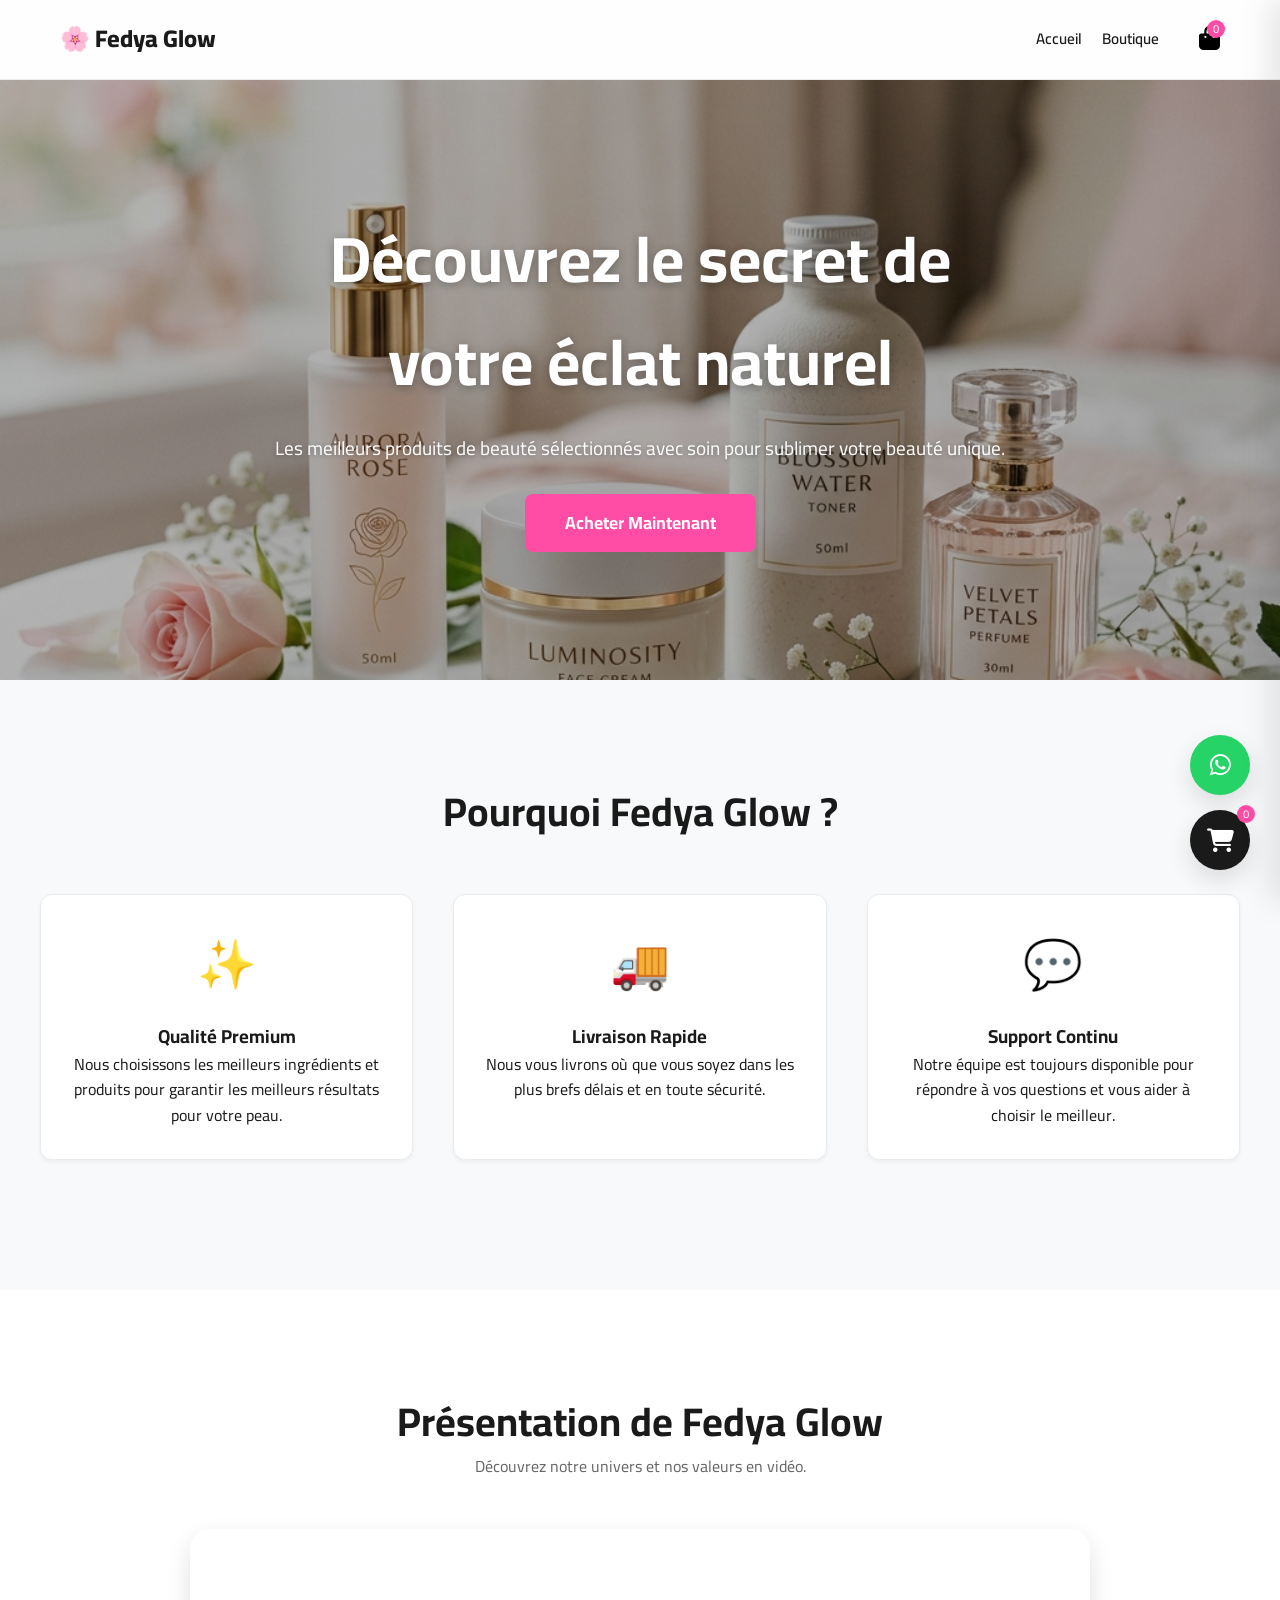
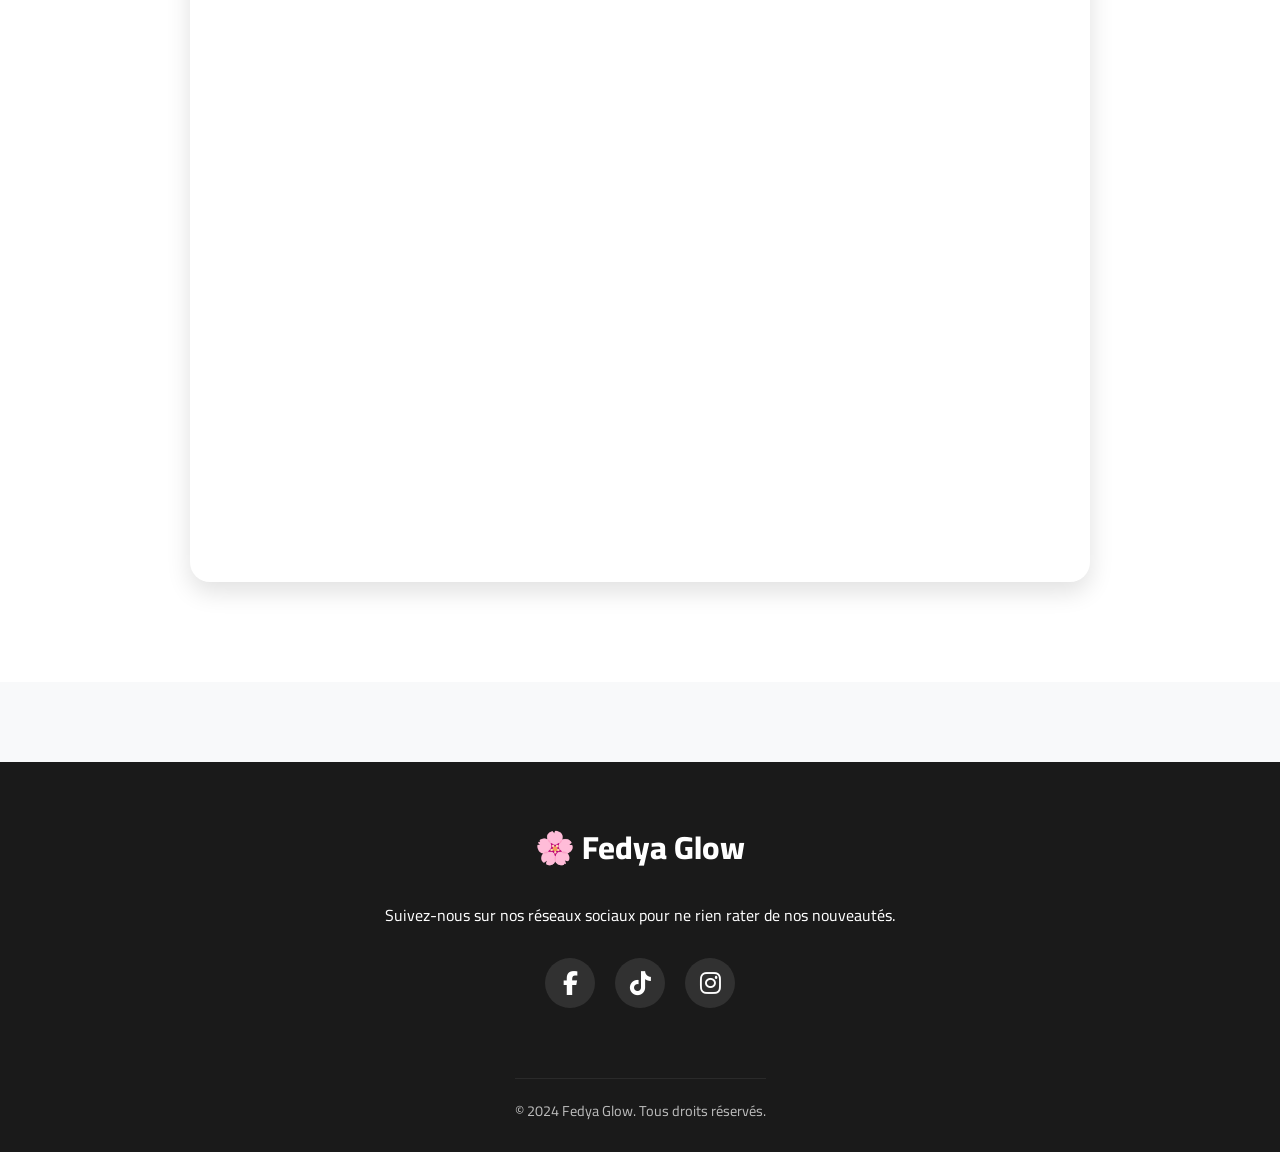
<file: index.html>
<!DOCTYPE html>
<html lang="fr">
<head>
    <meta charset="UTF-8">
    <meta name="viewport" content="width=device-width, initial-scale=1.0">
    <title>Fedya Glow | Votre Beauté, Notre Priorité</title>
    <link rel="stylesheet" href="style.css">
    <link rel="stylesheet" href="https://cdnjs.cloudflare.com/ajax/libs/font-awesome/6.4.0/css/all.min.css">
</head>
<body>
    <nav class="navbar">
        <div class="container">
            <a href="index.html" class="logo">🌸 Fedya Glow</a>
            <div class="nav-links">
                <a href="index.html" class="nav-link">Accueil</a>
                <a href="produits.html" class="nav-link">Boutique</a>
                <a href="admin.html" class="nav-link"></a>
                <button class="btn-icon" onclick="toggleCart()">
                    <i class="fa-solid fa-bag-shopping"></i>
                    <span class="badge cart-count">0</span>
                </button>
            </div>
        </div>
    </nav>

    <main>
        <!-- Hero Section with Ken Burns Animation -->
        <section class="hero">
            <div class="hero-bg" style="background-image: url('hero-bg.png');"></div>
            <div class="container">
                <div class="hero-content">
                    <h1>Découvrez le secret de votre éclat naturel</h1>
                    <p>Les meilleurs produits de beauté sélectionnés avec soin pour sublimer votre beauté unique.</p>
                    <a href="produits.html" class="btn-primary" style="text-decoration: none; font-size: 1.1rem; padding: 15px 40px; display: inline-block;">Acheter Maintenant</a>
                </div>
            </div>
        </section>

        <!-- Features Section -->
        <section class="container" style="padding: 100px 0; text-align: center;">
            <h2 style="font-size: 2.5rem; margin-bottom: 50px;">Pourquoi Fedya Glow ?</h2>
            <div style="display: grid; grid-template-columns: repeat(auto-fit, minmax(250px, 1fr)); gap: 40px;">
                <div class="admin-card">
                    <div style="font-size: 3rem; margin-bottom: 20px;">✨</div>
                    <h3>Qualité Premium</h3>
                    <p>Nous choisissons les meilleurs ingrédients et produits pour garantir les meilleurs résultats pour votre peau.</p>
                </div>
                <div class="admin-card">
                    <div style="font-size: 3rem; margin-bottom: 20px;">🚚</div>
                    <h3>Livraison Rapide</h3>
                    <p>Nous vous livrons où que vous soyez dans les plus brefs délais et en toute sécurité.</p>
                </div>
                <div class="admin-card">
                    <div style="font-size: 3rem; margin-bottom: 20px;">💬</div>
                    <h3>Support Continu</h3>
                    <p>Notre équipe est toujours disponible pour répondre à vos questions et vous aider à choisir le meilleur.</p>
                </div>
            </div>
        </section>

        <!-- Video Presentation Section -->
        <section class="video-section">
            <div class="container">
                <div style="text-align: center; margin-bottom: 50px;">
                    <h2 style="font-size: 2.5rem;">Présentation de Fedya Glow</h2>
                    <p style="color: #666;">Découvrez notre univers et nos valeurs en vidéo.</p>
                </div>
                <div class="video-container">
                    <!-- Placeholder Video - Replace URL with your actual presentation video -->
                    <iframe src="https://www.youtube.com/embed/dQw4w9WgXcQ" title="Présentation Fedya Glow" allow="accelerometer; autoplay; clipboard-write; encrypted-media; gyroscope; picture-in-picture" allowfullscreen></iframe>
                </div>
            </div>
        </section>
    </main>

    <footer class="footer">
        <div class="container footer-content">
            <div class="logo" style="color: white; font-size: 2rem;">🌸 Fedya Glow</div>
            <p>Suivez-nous sur nos réseaux sociaux pour ne rien rater de nos nouveautés.</p>
            <div class="social-links">
                <a href="#" class="social-icon fb"><i class="fa-brands fa-facebook-f"></i></a>
                <a href="#" class="social-icon tt"><i class="fa-brands fa-tiktok"></i></a>
                <a href="#" class="social-icon ig"><i class="fa-brands fa-instagram"></i></a>
            </div>
            <div class="footer-bottom">
                &copy; 2024 Fedya Glow. Tous droits réservés.
            </div>
        </div>
    </footer>

    <!-- Floating Buttons -->
    <div class="floating-btn-group">
        <a href="https://wa.me/123456789" class="floating-btn btn-wa" target="_blank">
            <i class="fa-brands fa-whatsapp"></i>
        </a>
        <div class="floating-btn btn-cart" onclick="toggleCart()">
            <i class="fa-solid fa-cart-shopping"></i>
            <span class="badge cart-count">0</span>
        </div>
    </div>

    <!-- Sidebar Cart -->
    <div class="overlay" id="overlay" onclick="toggleCart()"></div>
    <div class="cart-sidebar" id="cartSidebar">
        <div class="cart-header">
            <h3>Votre Panier 🛍️</h3>
            <button class="btn-icon" onclick="toggleCart()" style="font-size: 1.2rem;">✕</button>
        </div>
        <div class="cart-items" id="cart-items-container">
            <!-- Items will be injected here -->
        </div>
        <div class="cart-footer">
            <div class="cart-total">
                <span>Total:</span>
                <span id="cart-total-amount">0.00 €</span>
            </div>
            <button class="checkout-btn" onclick="sendWhatsApp()">
                Commander via WhatsApp
                <i class="fa-brands fa-whatsapp"></i>
            </button>
        </div>
    </div>

    <script src="main.js"></script>
</body>
</html>
</file>
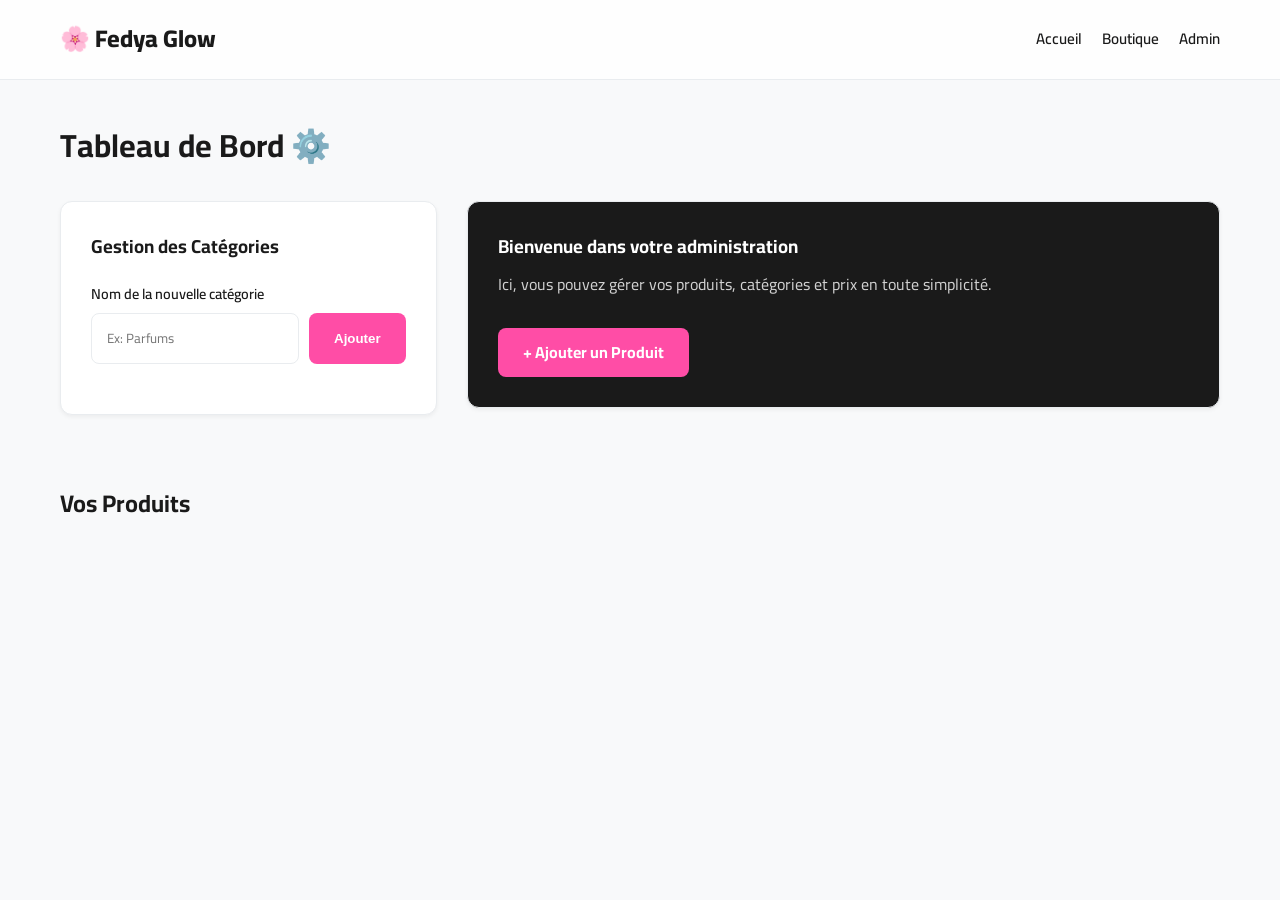
<file: admin&.html>
<!DOCTYPE html>
<html lang="fr">
<head>
    <meta charset="UTF-8">
    <meta name="viewport" content="width=device-width, initial-scale=1.0">
    <title>Fedya Glow | Administration</title>
    <link rel="stylesheet" href="style.css">
    <link rel="stylesheet" href="https://cdnjs.cloudflare.com/ajax/libs/font-awesome/6.4.0/css/all.min.css">
</head>
<body class="bg-light">
    <nav class="navbar">
        <div class="container">
            <a href="index.html" class="logo">🌸 Fedya Glow</a>
            <div class="nav-links">
                <a href="index.html" class="nav-link">Accueil</a>
                <a href="produits.html" class="nav-link">Boutique</a>
                <a href="admin.html" class="nav-link">Admin</a>
            </div>
        </div>
    </nav>

    <main class="container" style="padding: 40px 20px;">
        <h1 style="margin-bottom: 30px;">Tableau de Bord ⚙️</h1>

        <div style="display: grid; grid-template-columns: 1fr 2fr; gap: 30px;">
            <!-- Categories Management -->
            <section>
                <div class="admin-card">
                    <h3 style="margin-bottom: 20px;">Gestion des Catégories</h3>
                    <div class="form-group">
                        <label class="form-label">Nom de la nouvelle catégorie</label>
                        <div style="display: flex; gap: 10px;">
                            <input type="text" id="cat-name" class="form-control" placeholder="Ex: Parfums">
                            <button class="btn-primary" onclick="addCategory()">Ajouter</button>
                        </div>
                    </div>
                    <div id="admin-cats-list" style="display: flex; flex-wrap: wrap; gap: 10px; margin-top: 20px;">
                        <!-- Categories list -->
                    </div>
                </div>
            </section>

            <!-- Quick Actions -->
            <section>
                <div class="admin-card" style="background: var(--dark); color: white;">
                    <h3>Bienvenue dans votre administration</h3>
                    <p style="margin-top: 10px; opacity: 0.8;">Ici, vous pouvez gérer vos produits, catégories et prix en toute simplicité.</p>
                    <div style="margin-top: 30px;">
                        <a href="edit.html" class="btn-primary" style="text-decoration: none; display: inline-block;">+ Ajouter un Produit</a>
                    </div>
                </div>
            </section>
        </div>

        <h2 style="margin: 40px 0 20px;">Vos Produits</h2>
        <div class="row products-grid" id="admin-products-list">
            <!-- Admin products list -->
        </div>
    </main>

    <script src="main.js"></script>
</body>
</html>
</file>
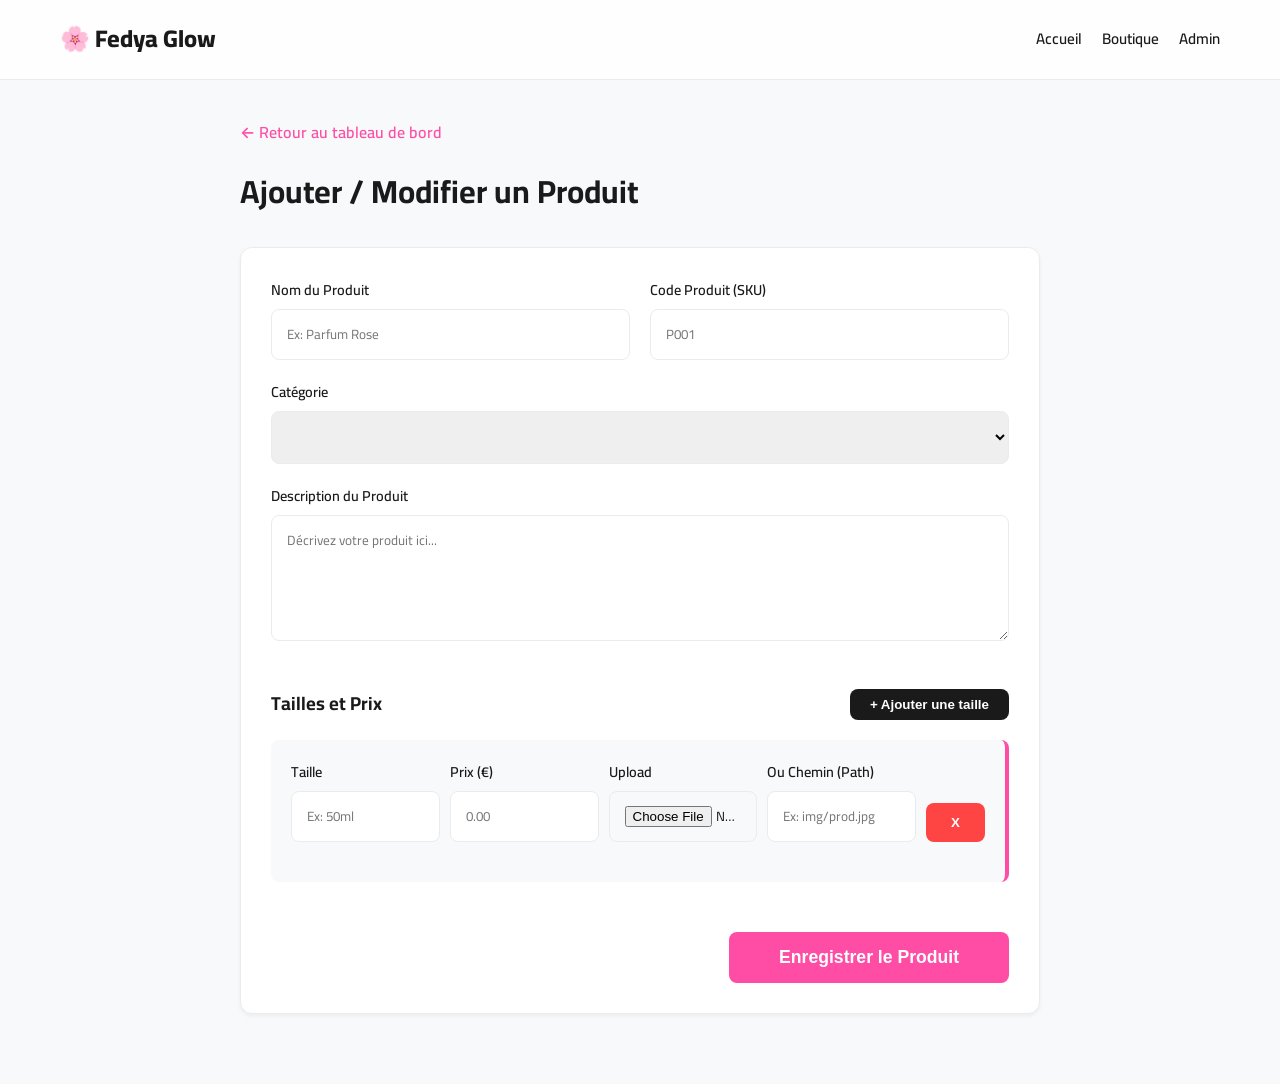
<file: edit.html>
<!DOCTYPE html>
<html lang="fr">
<head>
    <meta charset="UTF-8">
    <meta name="viewport" content="width=device-width, initial-scale=1.0">
    <title>Fedya Glow | Gestion du Produit</title>
    <link rel="stylesheet" href="style.css">
    <link rel="stylesheet" href="https://cdnjs.cloudflare.com/ajax/libs/font-awesome/6.4.0/css/all.min.css">
</head>
<body class="bg-light">
    <nav class="navbar">
        <div class="container">
            <a href="index.html" class="logo">🌸 Fedya Glow</a>
            <div class="nav-links">
                <a href="index.html" class="nav-link">Accueil</a>
                <a href="produits.html" class="nav-link">Boutique</a>
                <a href="admin.html" class="nav-link">Admin</a>
            </div>
        </div>
    </nav>

    <main class="container" style="padding: 40px 20px;">
        <div style="max-width: 800px; margin: 0 auto;">
            <a href="admin.html" style="text-decoration: none; color: var(--primary); font-weight: 600; display: inline-block; margin-bottom: 20px;">← Retour au tableau de bord</a>
            
            <h1 id="edit-product-title" style="margin-bottom: 30px;">Ajouter / Modifier un Produit</h1>

            <div class="admin-card">
                <input type="hidden" id="prod-id">
                
                <div style="display: grid; grid-template-columns: 1fr 1fr; gap: 20px;">
                    <div class="form-group">
                        <label class="form-label">Nom du Produit</label>
                        <input type="text" id="prod-name" class="form-control" placeholder="Ex: Parfum Rose">
                    </div>
                    <div class="form-group">
                        <label class="form-label">Code Produit (SKU)</label>
                        <input type="text" id="prod-code" class="form-control" placeholder="P001">
                    </div>
                </div>

                <div class="form-group">
                    <label class="form-label">Catégorie</label>
                    <select id="prod-cat" class="form-control">
                        <!-- Categories will be injected here -->
                    </select>
                </div>

                <div class="form-group">
                    <label class="form-label">Description du Produit</label>
                    <textarea id="prod-desc" class="form-control" rows="4" placeholder="Décrivez votre produit ici..."></textarea>
                </div>

                <div style="margin-top: 40px;">
                    <div style="display: flex; justify-content: space-between; align-items: center; margin-bottom: 20px;">
                        <h3 style="margin: 0;">Tailles et Prix</h3>
                        <button class="btn-primary" style="background: var(--dark); padding: 8px 20px;" onclick="addVariantField()">+ Ajouter une taille</button>
                    </div>
                    
                    <div id="variants-container">
                        <!-- Variant rows will be injected here -->
                    </div>
                </div>

                <div style="margin-top: 50px; text-align: right;">
                    <button class="btn-primary" style="padding: 15px 50px; font-size: 1.1rem;" onclick="saveProduct()">Enregistrer le Produit</button>
                </div>
            </div>
        </div>
    </main>

    <script src="main.js"></script>
</body>
</html>
</file>
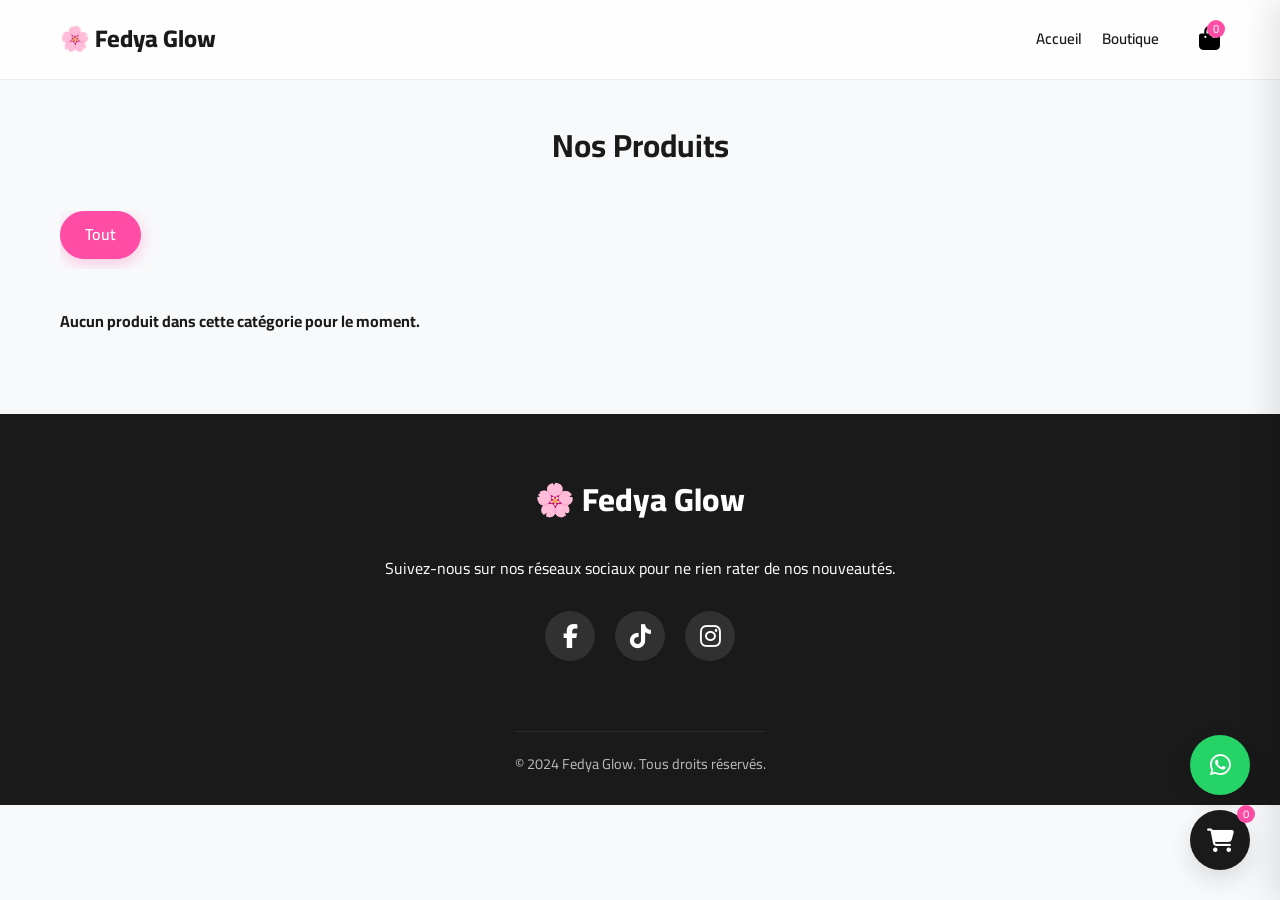
<file: produits.html>
<!DOCTYPE html>
<html lang="fr">
<head>
    <meta charset="UTF-8">
    <meta name="viewport" content="width=device-width, initial-scale=1.0">
    <title>Fedya Glow | Boutique</title>
    <link rel="stylesheet" href="style.css">
    <link rel="stylesheet" href="https://cdnjs.cloudflare.com/ajax/libs/font-awesome/6.4.0/css/all.min.css">
</head>
<body>
    <nav class="navbar">
        <div class="container">
            <a href="index.html" class="logo">🌸 Fedya Glow</a>
            <div class="nav-links">
                <a href="index.html" class="nav-link">Accueil</a>
                <a href="produits.html" class="nav-link">Boutique</a>
                <a href="admin.html" class="nav-link"></a>
                <button class="btn-icon" onclick="toggleCart()">
                    <i class="fa-solid fa-bag-shopping"></i>
                    <span class="badge cart-count">0</span>
                </button>
            </div>
        </div>
    </nav>

    <main class="container" style="padding-top: 40px;">
        <h1 style="text-align: center; margin-bottom: 20px;">Nos Produits</h1>
        
        <div class="category-filters" id="category-filters">
            <!-- Categories will be injected here -->
        </div>

        <div class="products-grid" id="products-grid">
            <!-- Products will be injected here -->
        </div>
    </main>

    <footer class="footer">
        <div class="container footer-content">
            <div class="logo" style="color: white; font-size: 2rem;">🌸 Fedya Glow</div>
            <p>Suivez-nous sur nos réseaux sociaux pour ne rien rater de nos nouveautés.</p>
            <div class="social-links">
                <a href="#" class="social-icon fb"><i class="fa-brands fa-facebook-f"></i></a>
                <a href="#" class="social-icon tt"><i class="fa-brands fa-tiktok"></i></a>
                <a href="#" class="social-icon ig"><i class="fa-brands fa-instagram"></i></a>
            </div>
            <div class="footer-bottom">
                &copy; 2024 Fedya Glow. Tous droits réservés.
            </div>
        </div>
    </footer>

    <!-- Floating Buttons -->
    <div class="floating-btn-group">
        <a href="https://wa.me/123456789" class="floating-btn btn-wa" target="_blank">
            <i class="fa-brands fa-whatsapp"></i>
        </a>
        <div class="floating-btn btn-cart" onclick="toggleCart()">
            <i class="fa-solid fa-cart-shopping"></i>
            <span class="badge cart-count">0</span>
        </div>
    </div>

    <!-- Sidebar Cart -->
    <div class="overlay" id="overlay" onclick="toggleCart()"></div>
    <div class="cart-sidebar" id="cartSidebar">
        <div class="cart-header">
            <h3>Votre Panier 🛍️</h3>
            <button class="btn-icon" onclick="toggleCart()" style="font-size: 1.2rem;">✕</button>
        </div>
        <div class="cart-items" id="cart-items-container">
            <!-- Items will be injected here -->
        </div>
        <div class="cart-footer">
            <div class="cart-total">
                <span>Total:</span>
                <span id="cart-total-amount">0.00 €</span>
            </div>
            <button class="checkout-btn" onclick="sendWhatsApp()">
                Commander via WhatsApp
                <i class="fa-brands fa-whatsapp"></i>
            </button>
        </div>
    </div>

    <script src="main.js"></script>
</body>
</html>
</file>
<file: style.css>
@import url('https://fonts.googleapis.com/css2?family=Cairo:wght@300;400;600;700;800&family=Inter:wght@300;400;600;700&display=swap');

:root {
    --primary: #ff4da6;
    --primary-hover: #e63d95;
    --dark: #1a1a1a;
    --light: #ffffff;
    --gray-100: #f8f9fa;
    --gray-200: #e9ecef;
    --gray-300: #dee2e6;
    --soft-pink: #fff0f6;
    --glass: rgba(255, 255, 255, 0.8);
    --shadow-sm: 0 2px 4px rgba(0,0,0,0.05);
    --shadow-md: 0 4px 12px rgba(0,0,0,0.08);
    --shadow-lg: 0 10px 25px rgba(0,0,0,0.12);
    --radius-sm: 8px;
    --radius-md: 12px;
    --radius-lg: 20px;
    --transition: all 0.3s cubic-bezier(0.4, 0, 0.2, 1);
}

* {
    margin: 0;
    padding: 0;
    box-sizing: border-box;
}

body {
    font-family: 'Cairo', 'Inter', sans-serif;
    background-color: var(--gray-100);
    color: var(--dark);
    line-height: 1.6;
    overflow-x: hidden;
}

/* Scrollbar */
::-webkit-scrollbar {
    width: 8px;
}
::-webkit-scrollbar-track {
    background: var(--gray-100);
}
::-webkit-scrollbar-thumb {
    background: var(--gray-300);
    border-radius: 10px;
}
::-webkit-scrollbar-thumb:hover {
    background: var(--primary);
}

/* Typography */
h1, h2, h3, h4, h5, h6 {
    font-weight: 700;
}

.text-pink { color: var(--primary); }

/* Layout */
.container {
    max-width: 1200px;
    margin: 0 auto;
    padding: 0 20px;
}

/* Navbar */
.navbar {
    background: var(--glass);
    backdrop-filter: blur(10px);
    height: 80px;
    display: flex;
    align-items: center;
    position: sticky;
    top: 0;
    z-index: 1000;
    border-bottom: 1px solid var(--gray-200);
}

.navbar .container {
    display: flex;
    justify-content: space-between;
    align-items: center;
    width: 100%;
}

.logo {
    font-size: 1.5rem;
    font-weight: 800;
    color: var(--dark);
    text-decoration: none;
    display: flex;
    align-items: center;
    gap: 8px;
}

.nav-links {
    display: flex;
    gap: 20px;
    align-items: center;
}

.nav-link {
    text-decoration: none;
    color: var(--dark);
    font-weight: 600;
    font-size: 0.95rem;
    transition: var(--transition);
}

.nav-link:hover {
    color: var(--primary);
}

.btn-icon {
    background: none;
    border: none;
    font-size: 1.5rem;
    cursor: pointer;
    position: relative;
    transition: var(--transition);
}

.btn-icon:hover {
    transform: scale(1.1);
}

.badge {
    position: absolute;
    top: -5px;
    right: -5px;
    background: var(--primary);
    color: white;
    font-size: 0.7rem;
    width: 18px;
    height: 18px;
    border-radius: 50%;
    display: flex;
    align-items: center;
    justify-content: center;
}

/* Hero Section */
.hero {
    height: 600px;
    position: relative;
    overflow: hidden;
    display: flex;
    align-items: center;
    justify-content: center;
    text-align: center;
    color: white;
}

.hero-bg {
    position: absolute;
    top: 0;
    left: 0;
    width: 100%;
    height: 100%;
    background-size: cover;
    background-position: center;
    z-index: -1;
    animation: kenBurns 20s infinite alternate;
}

.hero::after {
    content: '';
    position: absolute;
    top: 0;
    left: 0;
    width: 100%;
    height: 100%;
    background: rgba(0, 0, 0, 0.3);
    z-index: -1;
}

.hero-content {
    max-width: 800px;
    padding: 0 20px;
}

.hero-content h1 {
    font-size: 4rem;
    margin-bottom: 20px;
    animation: fadeInUp 0.8s ease;
    text-shadow: 0 2px 10px rgba(0,0,0,0.3);
}

.hero-content p {
    font-size: 1.2rem;
    margin-bottom: 30px;
    animation: fadeInUp 1s ease;
    text-shadow: 0 1px 5px rgba(0,0,0,0.3);
}

/* Video Section */
.video-section {
    padding: 100px 0;
    background: var(--light);
}

.video-container {
    max-width: 900px;
    margin: 0 auto;
    border-radius: var(--radius-lg);
    overflow: hidden;
    box-shadow: var(--shadow-lg);
    position: relative;
    padding-top: 56.25%; /* 16:9 Aspect Ratio */
}

.video-container iframe {
    position: absolute;
    top: 0;
    left: 0;
    width: 100%;
    height: 100%;
    border: none;
}

@keyframes kenBurns {
    0% { transform: scale(1); }
    100% { transform: scale(1.15) translate(2%, 2%); }
}

/* Category Filter Chips */
.category-filters {
    display: flex;
    gap: 12px;
    margin: 40px 0;
    overflow-x: auto;
    padding-bottom: 10px;
    scrollbar-width: none;
}

.category-filters::-webkit-scrollbar {
    display: none;
}

.filter-chip {
    padding: 10px 24px;
    background: var(--light);
    border: 1px solid var(--gray-200);
    border-radius: 100px;
    cursor: pointer;
    white-space: nowrap;
    font-weight: 600;
    transition: var(--transition);
}

.filter-chip.active {
    background: var(--primary);
    color: white;
    border-color: var(--primary);
    box-shadow: 0 4px 15px rgba(255, 77, 166, 0.3);
}

.filter-chip:hover:not(.active) {
    border-color: var(--primary);
    color: var(--primary);
}

/* Product Cards */
.products-grid {
    display: grid;
    grid-template-columns: repeat(auto-fill, minmax(280px, 1fr));
    gap: 30px;
    margin-bottom: 50px;
}

.product-card {
    background: var(--light);
    border-radius: var(--radius-md);
    overflow: hidden;
    transition: var(--transition);
    border: 1px solid var(--gray-200);
    position: relative;
}

.product-card:hover {
    transform: translateY(-10px);
    box-shadow: var(--shadow-lg);
}

.product-image-container {
    width: 100%;
    height: 350px;
    overflow: hidden;
    position: relative;
    background: #fdfdfd;
}

.product-image {
    width: 100%;
    height: 100%;
    object-fit: cover;
    transition: transform 0.5s ease;
}

.product-card:hover .product-image {
    transform: scale(1.1);
}

.product-info {
    padding: 20px;
}

.product-category {
    font-size: 0.8rem;
    color: var(--primary);
    text-transform: uppercase;
    font-weight: 700;
    letter-spacing: 1px;
    margin-bottom: 5px;
}

.product-title {
    font-size: 1.1rem;
    margin-bottom: 10px;
    color: var(--dark);
}

.product-price {
    font-size: 1.25rem;
    font-weight: 800;
    color: var(--dark);
}

.size-selector {
    margin-top: 15px;
    display: flex;
    gap: 8px;
    flex-wrap: wrap;
}

.size-btn {
    padding: 6px 12px;
    border: 1px solid var(--gray-200);
    border-radius: var(--radius-sm);
    font-size: 0.8rem;
    cursor: pointer;
    transition: var(--transition);
}

.size-btn.active {
    background: var(--dark);
    color: white;
    border-color: var(--dark);
}

.add-to-cart-btn {
    width: 100%;
    margin-top: 20px;
    padding: 14px;
    background: var(--dark);
    color: white;
    border: none;
    border-radius: var(--radius-sm);
    font-weight: 700;
    cursor: pointer;
    transition: var(--transition);
    display: flex;
    align-items: center;
    justify-content: center;
    gap: 10px;
}

.add-to-cart-btn:hover {
    background: var(--primary);
    transform: translateY(-2px);
}

/* Sidebar Cart */
.cart-sidebar {
    position: fixed;
    top: 0;
    right: -400px;
    width: 400px;
    height: 100vh;
    background: white;
    z-index: 2000;
    box-shadow: -10px 0 30px rgba(0,0,0,0.1);
    transition: right 0.4s cubic-bezier(0.4, 0, 0.2, 1);
    display: flex;
    flex-direction: column;
}

.cart-sidebar.active {
    right: 0;
}

.cart-header {
    padding: 25px;
    border-bottom: 1px solid var(--gray-200);
    display: flex;
    justify-content: space-between;
    align-items: center;
}

.cart-items {
    flex: 1;
    overflow-y: auto;
    padding: 20px;
}

.cart-item {
    display: flex;
    gap: 15px;
    margin-bottom: 20px;
    padding-bottom: 20px;
    border-bottom: 1px solid var(--gray-100);
}

.cart-item-img {
    width: 80px;
    height: 80px;
    border-radius: var(--radius-sm);
    object-fit: cover;
}

.cart-item-info {
    flex: 1;
}

.cart-item-title {
    font-weight: 700;
    font-size: 0.95rem;
    margin-bottom: 4px;
}

.cart-item-variant {
    font-size: 0.8rem;
    color: #888;
}

.cart-item-price {
    font-weight: 700;
    color: var(--primary);
    margin-top: 5px;
}

.remove-item {
    background: none;
    border: none;
    color: #ff4444;
    cursor: pointer;
    font-size: 0.8rem;
    text-decoration: underline;
}

.cart-footer {
    padding: 25px;
    border-top: 1px solid var(--gray-200);
    background: var(--gray-100);
}

.cart-total {
    display: flex;
    justify-content: space-between;
    font-size: 1.2rem;
    font-weight: 800;
    margin-bottom: 20px;
}

.checkout-btn {
    width: 100%;
    padding: 16px;
    background: #25D366;
    color: white;
    border: none;
    border-radius: var(--radius-sm);
    font-weight: 700;
    font-size: 1rem;
    cursor: pointer;
    display: flex;
    align-items: center;
    justify-content: center;
    gap: 10px;
    transition: var(--transition);
}

.checkout-btn:hover {
    background: #128C7E;
    transform: scale(1.02);
}

.overlay {
    position: fixed;
    top: 0;
    left: 0;
    width: 100%;
    height: 100%;
    background: rgba(0,0,0,0.5);
    backdrop-filter: blur(4px);
    z-index: 1500;
    display: none;
    opacity: 0;
    transition: opacity 0.3s ease;
}

.overlay.active {
    display: block;
    opacity: 1;
}

/* Admin Dashboard Styles */
.admin-card {
    background: white;
    border-radius: var(--radius-md);
    padding: 30px;
    margin-bottom: 30px;
    box-shadow: var(--shadow-sm);
    border: 1px solid var(--gray-200);
}

.form-group {
    margin-bottom: 20px;
}

.form-label {
    display: block;
    margin-bottom: 8px;
    font-weight: 600;
    font-size: 0.9rem;
}

.form-control {
    width: 100%;
    padding: 12px 15px;
    border: 1px solid var(--gray-200);
    border-radius: var(--radius-sm);
    font-family: inherit;
    transition: var(--transition);
}

.form-control:focus {
    outline: none;
    border-color: var(--primary);
    box-shadow: 0 0 0 3px rgba(255, 77, 166, 0.1);
}

.btn-primary {
    background: var(--primary);
    color: white;
    padding: 12px 25px;
    border: none;
    border-radius: var(--radius-sm);
    font-weight: 700;
    cursor: pointer;
    transition: var(--transition);
}

.btn-primary:hover {
    background: var(--primary-hover);
}

.variant-row {
    background: var(--gray-100);
    padding: 20px;
    border-radius: var(--radius-sm);
    margin-bottom: 15px;
    border-right: 4px solid var(--primary);
}

/* Footer & Social Icons */
.footer {
    background: var(--dark);
    color: white;
    padding: 60px 0 30px;
    margin-top: 80px;
}

.footer-content {
    display: flex;
    flex-direction: column;
    align-items: center;
    gap: 30px;
    text-align: center;
}

.social-links {
    display: flex;
    gap: 20px;
}

.social-icon {
    width: 50px;
    height: 50px;
    background: rgba(255, 255, 255, 0.1);
    border-radius: 50%;
    display: flex;
    align-items: center;
    justify-content: center;
    color: white;
    text-decoration: none;
    font-size: 1.5rem;
    transition: var(--transition);
}

.social-icon:hover {
    background: var(--primary);
    transform: translateY(-5px) rotate(8deg);
    color: white;
}

.social-icon.fb:hover { background: #1877F2; }
.social-icon.tt:hover { background: #000000; }
.social-icon.ig:hover { background: radial-gradient(circle at 30% 107%, #fdf497 0%, #fdf497 5%, #fd5949 45%,#d6249f 60%,#285AEB 90%); }

.footer-bottom {
    margin-top: 40px;
    padding-top: 20px;
    border-top: 1px solid rgba(255, 255, 255, 0.1);
    font-size: 0.9rem;
    opacity: 0.7;
}

/* Floating Buttons (LTR Fix) */
.floating-btn-group {
    position: fixed;
    bottom: 30px;
    right: 30px;
    display: flex;
    flex-direction: column;
    gap: 15px;
    z-index: 1000;
}

.floating-btn {
    width: 60px;
    height: 60px;
    border-radius: 50%;
    display: flex;
    align-items: center;
    justify-content: center;
    color: white;
    text-decoration: none;
    font-size: 1.5rem;
    box-shadow: var(--shadow-lg);
    transition: var(--transition);
}

.floating-btn:hover {
    transform: scale(1.1) rotate(5deg);
}

.btn-wa { background: #25D366; }
.btn-cart { background: var(--dark); cursor: pointer; position: relative; }

/* Animations */
@keyframes fadeInUp {
    from {
        opacity: 0;
        transform: translateY(20px);
    }
    to {
        opacity: 1;
        transform: translateY(0);
    }
}

/* Mobile Responsive */
@media (max-width: 768px) {
    .hero-content h1 {
        font-size: 2.5rem;
    }
    
    .cart-sidebar {
        width: 100%;
        right: -100%;
    }
    
    .navbar {
        height: 70px;
    }
    
    .logo {
        font-size: 1.2rem;
    }
}

/* Arabic RTL Specifics */
[dir="rtl"] .cart-sidebar {
    right: auto;
    left: -400px;
}

[dir="rtl"] .cart-sidebar.active {
    left: 0;
}

[dir="rtl"] .remove-item {
    float: left;
}

[dir="rtl"] .variant-row {
    border-right: none;
    border-left: 4px solid var(--primary);
}

[dir="rtl"] .floating-btn-group {
    right: auto;
    left: 30px;
}
</file>
